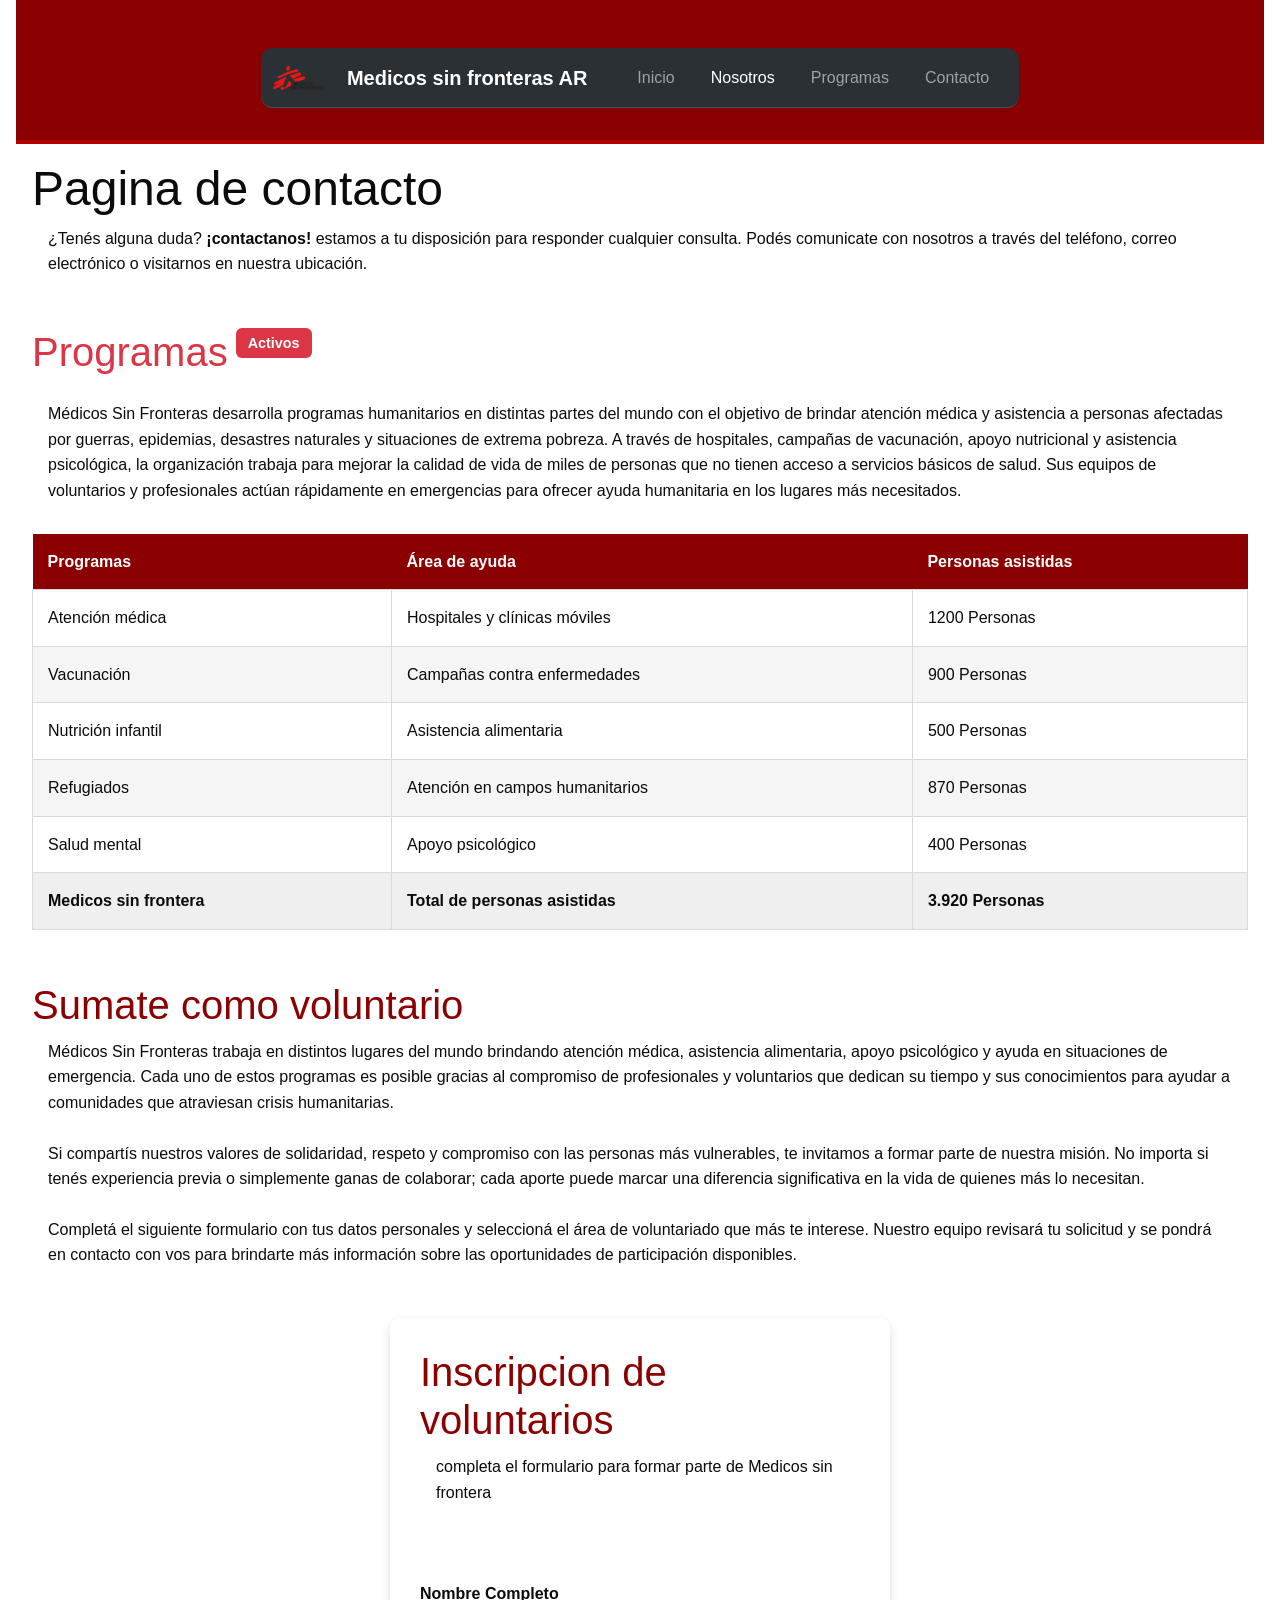
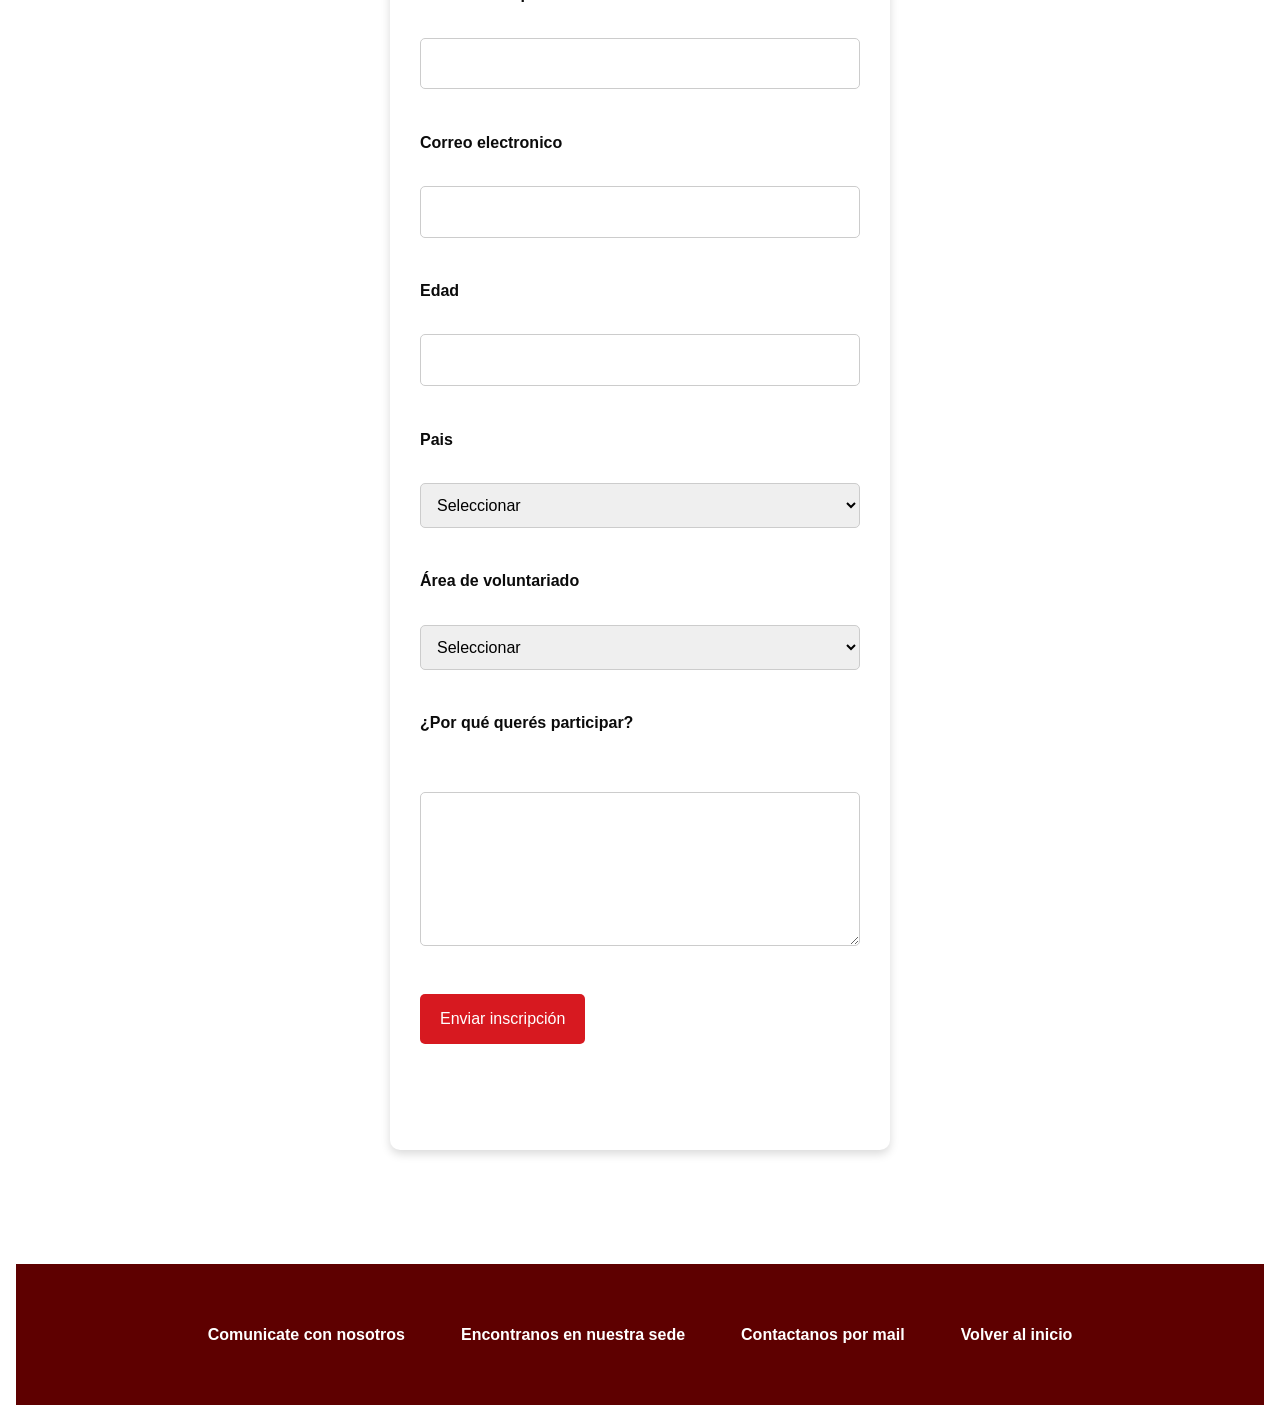
<file: contacto.html>
<!DOCTYPE html>
<html lang="es">
<head>
   
    <meta charset="utf-8">
    <meta name="viewport" content="width=devise-width, initial-scale=1.0">
    <link rel="stylesheet" href="css/estilos.css">
    <title>Contacto-TLMWEjercicios</title>
    <!--Bootstrap CSS-->
    <link href="https://cdn.jsdelivr.net/npm/bootstrap@5.3.3/dist/css/bootstrap.min.css" rel="stylesheet">
    <link rel="stylesheet" href="css/estilos.css">
    
</head> 
<body>
     <header>
        <div class="barra-de-navegacion">
            <nav class="navbar bg-dark border-bottom border-body navbar-expand-lg bg-body-tertiary shadow-sm" data-bs-theme="dark">
                <div class="container-fluid">
                    <img src="imagenes/msf_logo.svg" alt="Logo de medicos sin fronteras" width="50">
                    <a class="navbar-brand ms-2" href="https://www.msf.org.ar" target="_blank" rel="noopener noreferrer">
                        Medicos sin fronteras AR
                    </a>
                    <button class="navbar-toggler" type="button" data-bs-toggle="collapse"
                        data-bs-target="#navbarNavDropdown" aria-controls="navbarNavDropdown" aria-expanded="false"
                        aria-label="Toggle navigation">
                        <span class="navbar-toggler-icon"></span>
                    </button>
                    <div class="collapse navbar-collapse justify-content-end" id="navbarNavDropdown">
                        <ul class="navbar-nav">
                            <li class="nav-item"><a class="nav-link" href="index.html">Inicio</a></li>
                            <li class="nav-item"><a class="nav-link active" aria-current="page" href="nosotros.html">Nosotros</a></li>
                            <li class="nav-item"><a class="nav-link" href="programas.html">Programas</a></li>
                            <li class="nav-item"><a class="nav-link" href="contacto.html">Contacto</a></li>
                        </ul>
                    </div>
                </div>
            </nav>
        </div>
    </header>
   
<main>

    <h1>Pagina de contacto</h1>
    <p>¿Tenés alguna duda? <strong>¡contactanos!</strong> estamos a tu disposición para responder cualquier consulta. Podés comunicate con nosotros a través del teléfono, correo electrónico o visitarnos en nuestra ubicación.</p><br>

  <div class="position-relative d-inline-block">
   
    <h2 class="text-danger d-inline">Programas</h2>

    <span class="badge bg-danger position-absolute top-0 start-100 ms-2">
        Activos
    </span>
    
  </div>
  <br><br>
    

    <p>Médicos Sin Fronteras desarrolla programas humanitarios en distintas partes del mundo con el objetivo de brindar atención médica y asistencia a personas afectadas por guerras, epidemias, desastres naturales y situaciones de extrema pobreza. A través de hospitales, campañas de vacunación, apoyo nutricional y asistencia psicológica, la organización trabaja para mejorar la calidad de vida de miles de personas que no tienen acceso a servicios básicos de salud. Sus equipos de voluntarios y profesionales actúan rápidamente en emergencias para ofrecer ayuda humanitaria en los lugares más necesitados.</p>
     
    <table class="tabla-programas">
      
        <thead>
            <tr>

               <th>Programas</th>
               <th>Área de ayuda</th>
               <th>Personas asistidas</th> 

            </tr>
        </thead>

        <tbody>
            
            <tr>
             <td>Atención médica</td>
             <td>Hospitales y clínicas móviles</td>
             <td>1200 Personas</td>
            </tr>
           
            
            <tr>
             <td>Vacunación</td>
             <td>Campañas contra enfermedades</td>
             <td>900 Personas</td>
            </tr>

            
            <tr>
             <td>Nutrición infantil</td>
             <td>Asistencia alimentaria</td>
             <td>500 Personas</td>
            </tr>


            <tr>

             <td>Refugiados</td>
             <td>Atención en campos humanitarios</td>
             <td>870 Personas</td>
            </tr>

           
            <tr>

             <td>Salud mental</td>
             <td>Apoyo psicológico</td>
             <td>400 Personas</td>
            </tr>

        </tbody>

        <tfoot>

            <tr>

             <td>Medicos sin frontera</td>
             <td>Total de personas asistidas</td>
             <td>3.920 Personas</td>
            
            </tr>

        </tfoot>

    </table><br><br> 

    <h2>Sumate como voluntario</h2>

     <p>
         Médicos Sin Fronteras trabaja en distintos lugares del mundo brindando
         atención médica, asistencia alimentaria, apoyo psicológico y ayuda en
         situaciones de emergencia. Cada uno de estos programas es posible gracias
         al compromiso de profesionales y voluntarios que dedican su tiempo y sus
         conocimientos para ayudar a comunidades que atraviesan crisis humanitarias.
     </p>

     <p>
         Si compartís nuestros valores de solidaridad, respeto y compromiso con las
         personas más vulnerables, te invitamos a formar parte de nuestra misión.
         No importa si tenés experiencia previa o simplemente ganas de colaborar;
         cada aporte puede marcar una diferencia significativa en la vida de quienes
         más lo necesitan.
     </p>

     <p>
         Completá el siguiente formulario con tus datos personales y seleccioná el
         área de voluntariado que más te interese. Nuestro equipo revisará tu
         solicitud y se pondrá en contacto con vos para brindarte más información
         sobre las oportunidades de participación disponibles.
     </p>
    
    <div class="formulario">

    <h2>Inscripcion de voluntarios</h2>
     <p>completa el formulario para formar parte de Medicos sin frontera</p><br><br>

        <form action="/enviar" method="post">

           <label for="nombre">Nombre Completo</label><br>
           <input type="text" id="nombre" name="nombre" required><br><br>

           <label for="email">Correo electronico</label><br>
           <input type="email" id="email" name="email" required><br><br>

           <label for="edad">Edad</label><br>
           <input type="number" id="edad" name="edad" required><br><br>

           <label for="pais">Pais</label><br>
           <select id="pais" name="pais">
              
            <option value="">Seleccionar</option>
            <option value="afganistan">Afganistán</option>
            <option value="albania">Albania</option>
            <option value="alemania">Alemania</option>
            <option value="andorra">Andorra</option>
            <option value="angola">Angola</option>
            <option value="antigua y barbuda">Antigua y Barbuda</option>
            <option value="arabia saudita">Arabia Saudita</option>
            <option value="argelia">Argelia</option>
            <option value="argentina">Argentina</option>
            <option value="armenia">Armenia</option>
            <option value="australia">Australia</option>
            <option value="austria">Austria</option>
            <option value="azerbaijan">Azerbaiján</option>
            <option value="bahamas">Bahamas</option>
            <option value="bahrein">Bahrein</option>
            <option value="bangladesh">Bangladesh</option>
            <option value="barbados">Barbados</option>
            <option value="belice">Belice</option>
            <option value="benin">Benín</option>
            <option value="bielorrusia">Bielorrusia</option>
            <option value="birmania">Birmania</option>
            <option value="bolivia">Bolivia</option>
            <option value="bosnia y herzegovina">Bosnia y Herzegovina</option>
            <option value="botsuana">Botsuana</option>
            <option value="brasil">Brasil</option>
            <option value="brunei">Brunéi</option>
            <option value="bulgaria">Bulgaria</option>
            <option value="burkina faso">Burkina Faso</option>
            <option value="burundi">Burundi</option>
            <option value="butan">Bután</option>
            <option value="belgica">Bélgica</option>
            <option value="camboya">Camboya</option>
            <option value="camerun">Camerún</option>
            <option value="canada">Canadá</option>
            <option value="cape verde">Cape Verde</option>
            <option value="catar">Catar</option>
            <option value="chad">Chad</option>
            <option value="chequia">Chequia</option>
            <option value="chile">Chile</option>
            <option value="china">China</option>
            <option value="chipre">Chipre</option>
            <option value="ciudad del vaticano">Ciudad del Vaticano</option>
            <option value="colombia">Colombia</option>
            <option value="comoras">Comoras</option>
            <option value="corea del norte">Corea del Norte</option>
            <option value="corea del sur">Corea del Sur</option>
            <option value="costa rica">Costa Rica</option>
            <option value="costa de marfil">Costa de Marfil</option>
            <option value="croacia">Croacia</option>
            <option value="cuba">Cuba</option>
            <option value="dinamarca">Dinamarca</option>
            <option value="dominica">Dominica</option>
            <option value="ecuador">Ecuador</option>
            <option value="egipto">Egipto</option>
            <option value="el salvador">El Salvador</option>
            <option value="eritrea">Eritrea</option>
            <option value="eslovaquia">Eslovaquia</option>
            <option value="eslovenia">Eslovenia</option>
            <option value="españa">España</option>
            <option value="estados unidos de america">Estados Unidos de América</option>
            <option value="estonia">Estonia</option>
            <option value="etiopia">Etiopía</option>
            <option value="filipinas">Filipinas</option>
            <option value="finlandia">Finlandia</option>
            <option value="fiyi">Fiyi</option>
            <option value="francia">Francia</option>
            <option value="gabon">Gabón</option>
            <option value="gambia">Gambia</option>
            <option value="georgia">Georgia</option>
            <option value="ghana">Ghana</option>
            <option value="granada">Granada</option>
            <option value="grecia">Grecia</option>
            <option value="guatemala">Guatemala</option>
            <option value="guinea">Guinea</option>
            <option value="guinea ecuatorial">Guinea Ecuatorial</option>
            <option value="guinea-bissau">Guinea-Bissau</option>
            <option value="guayana">Guyana</option>
            <option value="haiti">Haití</option>
            <option value="honduras">Honduras</option>
            <option value="hungria">Hungría</option>
            <option value="india">India</option>
            <option value="indonesia">Indonesia</option>
            <option value="irak">Irak</option>
            <option value="irlanda">Irlanda</option>
            <option value="iran">Irán</option>
            <option value="islandia">Islandia</option>
            <option value="islas marshall">Islas Marshall</option>
            <option value="islas salomon">Islas Salomón</option>
            <option value="israel">Israel</option>
            <option value="italia">Italia</option>
            <option value="jamaica">Jamaica</option>
            <option value="japon">Japón</option>
            <option value="jordania">Jordania</option>
            <option value="kazajistan">Kazajistán</option>
            <option value="kenia">Kenia</option>
            <option value="kirguistan">Kirguistán</option>
            <option value="kiribati">Kiribati</option>
            <option value="kuwait">Kuwait</option>
            <option value="laos">Laos</option>
            <option value="lesoto">Lesoto</option>
            <option value="letonia">Letonia</option>
            <option value="liberia">Liberia</option>
            <option value="libia">Libia</option>
            <option value="liechtenstein">Liechtenstein</option>
            <option value="lituania">Lituania</option>
            <option value="luxemburgo">Luxemburgo</option>
            <option value="libano">Líbano</option>
            <option value="macedonia del norte">Macedonia del Norte</option>
            <option value="madagascar">Madagascar</option>
            <option value="malasia">Malasia</option>
            <option value="malawi">Malawi</option>
            <option value="maldivas">Maldivas</option>
            <option value="malta">Malta</option>
            <option value="mali">Malí</option>
            <option value="marruecos">Marruecos</option>
            <option value="mauricio">Mauricio</option>
            <option value="mauritania">Mauritania</option>
            <option value="moldavia">Moldavia</option>
            <option value="mongolia">Mongolia</option>
            <option value="montenegro">Montenegro</option>
            <option value="mozambique">Mozambique</option>
            <option value="mexico">México</option>
            <option value="monaco">Mónaco</option>
            <option value="namibia">Namibia</option>
            <option value="nauru">Nauru</option>
            <option value="nepal">Nepal</option>
            <option value="nicaragua">Nicaragua</option>
            <option value="nigeria">Nigeria</option>
            <option value="noruega">Noruega</option>
            <option value="nueva zelanda">Nueva Zelanda</option>
            <option value="niger">Níger</option>
            <option value="oman">Omán</option>
            <option value="pakistan">Pakistán</option>
            <option value="palaos">Palaos</option>
            <option value="palestina">Palestina</option>
            <option value="panama">Panamá</option>
            <option value="papua nueva guinea">Papua Nueva Guinea</option>
            <option value="paraguay">Paraguay</option>
            <option value="paises bajos">Países Bajos</option>
            <option value="peru">Perú</option>
            <option value="polonia">Polonia</option>
            <option value="portugal">Portugal</option>
            <option value="reino unido">Reino Unido</option>
            <option value="republica dominicana">República Dominicana</option>
            <option value="ruanda">Ruanda</option>
            <option value="rumania">Rumania</option>
            <option value="rusia">Rusia</option>
            <option value="samoa">Samoa</option>
            <option value="san cristobal y nieves">San Cristóbal y Nieves</option>
            <option value="san marino">San Marino</option>
            <option value="san vicente y las granadinas">San Vicente y las Granadinas</option>
            <option value="santa lucia">Santa Lucía</option>
            <option value="santo tome y principe">Santo Tomé y Príncipe</option>
            <option value="senegal">Senegal</option>
            <option value="sarbia">Serbia</option>
            <option value="seychelles">Seychelles</option>
            <option value="sierra leona">Sierra Leona</option>
            <option value="singapur">Singapur</option>
            <option value="siria">Siria</option>
            <option value="somalia">Somalia</option>
            <option value="sri lanka">Sri Lanka</option>
            <option value="suazilandia">Suazilandia</option>
            <option value="sudafrica">Sudáfrica</option>
            <option value="sudan">Sudán</option>
            <option value="sudan del sur">Sudán del Sur</option>
            <option value="suecia">Suecia</option>
            <option value="suiza">Suiza</option>
            <option value="suriname">Suriname</option>
            <option value="tailandia">Tailandia</option>
            <option value="tanzania">Tanzania</option>
            <option value="tayakistan">Tayikistán</option>
            <option value="timor oriental">Timor Oriental</option>
            <option value="togo">Togo</option>
            <option value="tonga">Tonga</option>
            <option value="trinidad y tobago">Trinidad y Tobago</option>
            <option value="turkmenistan">Turkmenistán</option>
            <option value="turquia">Turquía</option>
            <option value="tuvalu">Tuvalu</option>
            <option value="tunez">Túnez</option>
            <option value="ucrania">Ucrania</option>
            <option value="uganda">Uganda</option>
            <option value="uruguay">Uruguay</option>
            <option value="uzbekistan">Uzbekistán</option>
            <option value="vanuatu">Vanuatu</option>
            <option value="venezuela">Venezuela</option>
            <option value="vietnam">Vietnam</option>
            <option value="yemen">Yemen</option>
            <option value="yibuti">Yibuti</option>
            <option value="zambia">Zambia</option>
            <option value="zimbabue">Zimbabue</option>
            <option value="la republica centroafricana">la República Centroafricana</option>
            <option value="la republica democratica del congo">la República Democrática del Congo</option>
            <option value="la republica del congo">la República del Congo</option>
            <option value="los emiratos arabes unidos">los Emiratos Árabes Unidos</option>
            <option value="the federated states of micronesia">the Federated States of Micronesia</option>
            
           </select><br><br>

           <label for="area">Área de voluntariado</label><br>
           <select id="area" name="area">
            
            <option value="">Seleccionar</option>
            <option value="medica">Atencion Médica</option>
            <option value="vacunacion">Vacunación</option>
            <option value="nutricion">Nutrición infantil</option>
            <option value="emergencias">emergencias</option>

           </select><br><br>

           <label for="mensaje">¿Por qué querés participar?</label><br><br>
           <textarea id="mensaje" name="mensaje" 
           rows="5">
           </textarea><br><br>

           <button type="submit">Enviar inscripción</button><br><br><br><br>

        </form>
        </div>
</main>


    <footer>
       
       
        <a href="tel:0810-222-6732">Comunicate con nosotros</a><br><br>
       <a href="https://maps.app.goo.gl/vs2NzuxqWKdy5gDp6" target="_blank">Encontranos en nuestra sede</a><br><br>
       <a href="info@msf.org.ar">Contactanos por mail</a><br><br><br>
       <a href="index.html">Volver al inicio</a>
   
   
     </footer>  
     <script src="https://cdn.jsdelivr.net/npm/bootstrap@5.3.3/dist/js/bootstrap.bundle.min.js"></script>
</body> 

</html>
</file>
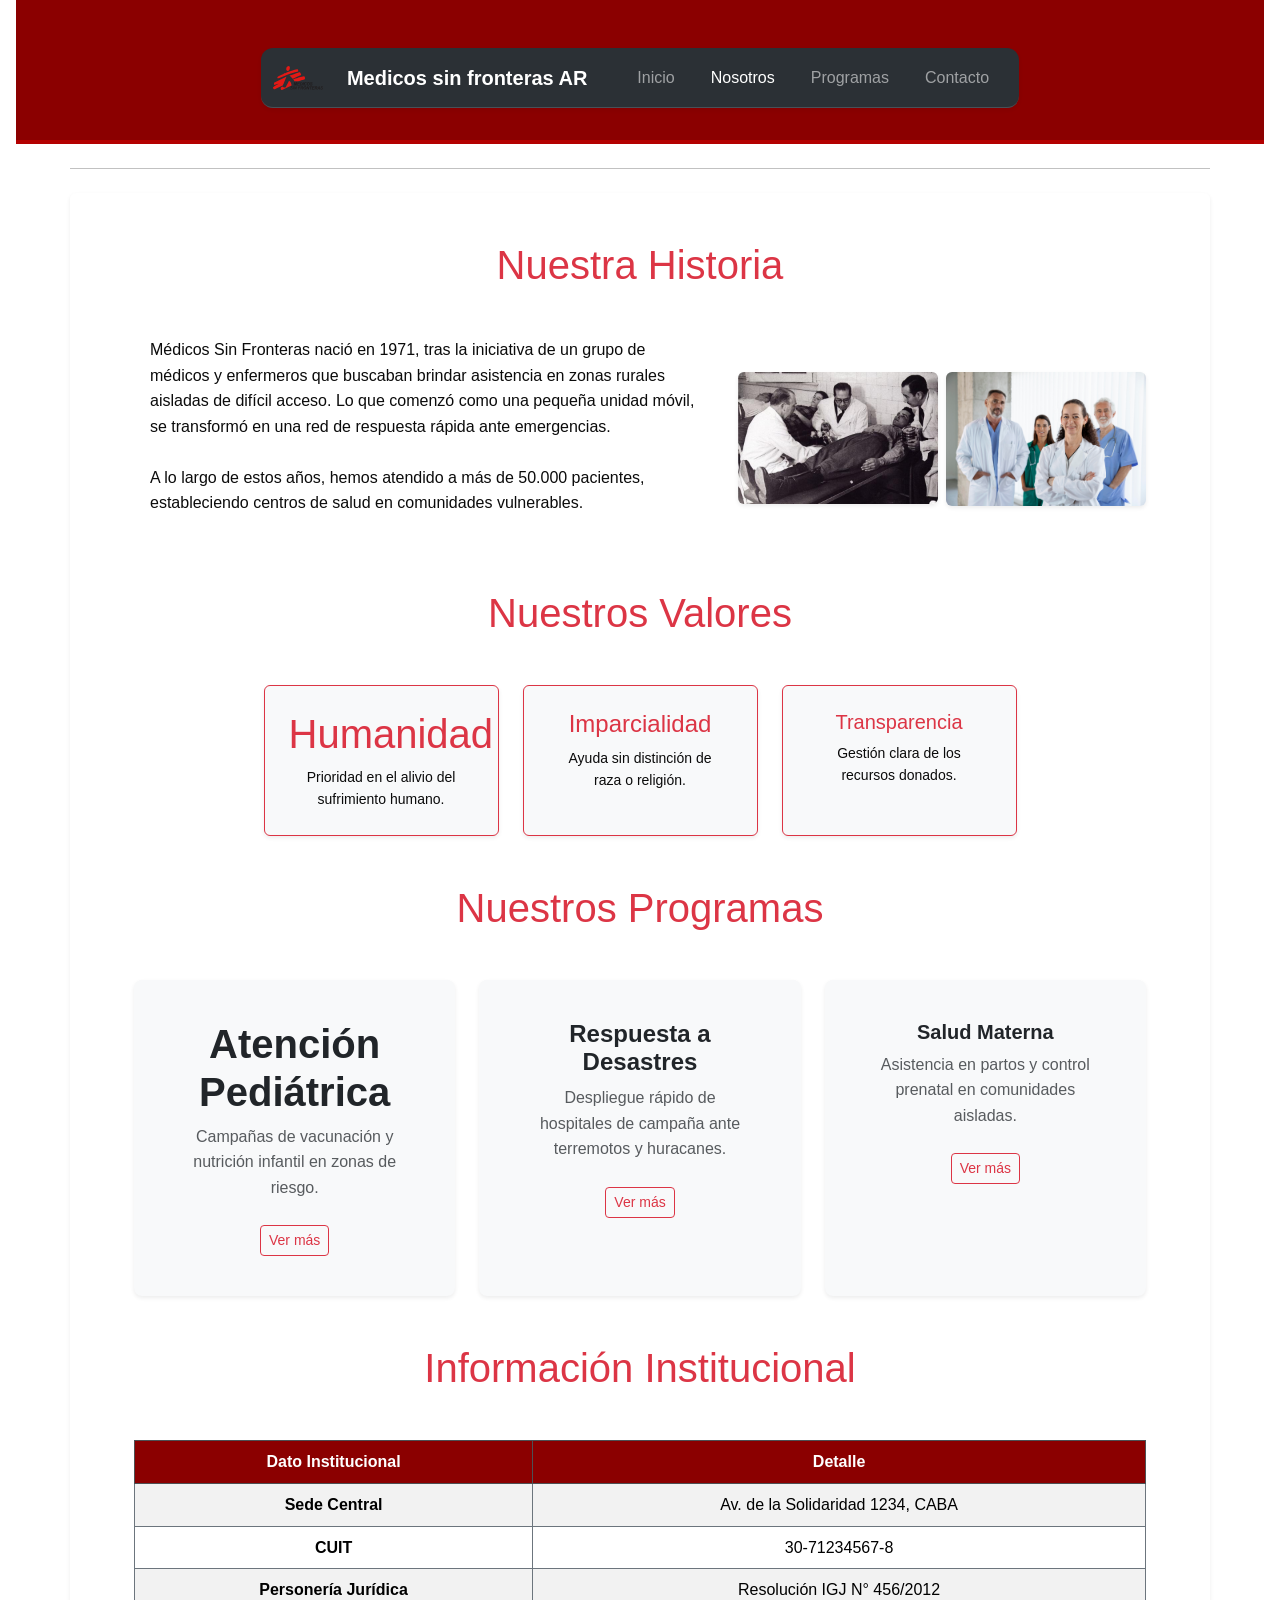
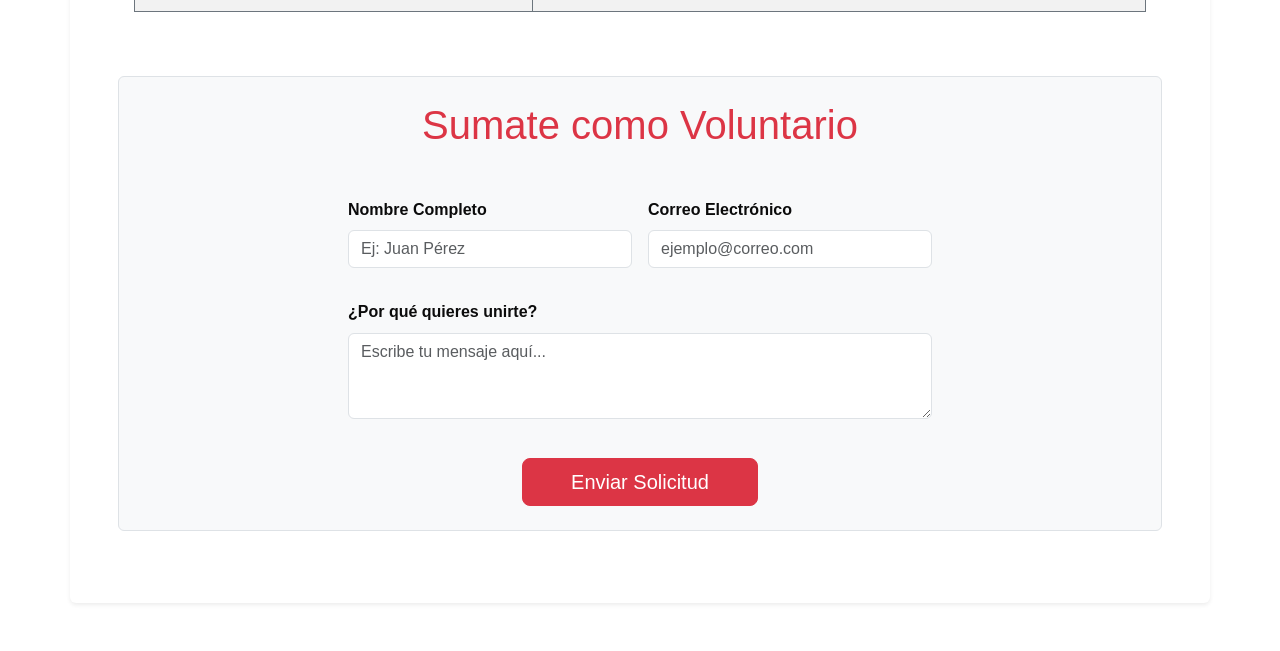
<file: nosotros.html>
<!DOCTYPE html>
<html lang="es">
<head>
    <meta charset="UTF-8">
    <meta name="viewport" content="width=device-width, initial-scale=1.0">
    <title>Nosotros - Medicos Sin Fronteras</title>
    
    
    <link href="https://cdn.jsdelivr.net/npm/bootstrap@5.3.3/dist/css/bootstrap.min.css" rel="stylesheet">
    <link rel="stylesheet" href="css/estilos.css">
</head>
<body>
     <header>
        <div class="barra-de-navegacion">
            <nav class="navbar bg-dark border-bottom border-body navbar-expand-lg bg-body-tertiary shadow-sm" data-bs-theme="dark">
                <div class="container-fluid">
                    <img src="imagenes/msf_logo.svg" alt="Logo de medicos sin fronteras" width="50">
                    <a class="navbar-brand ms-2" href="https://www.msf.org.ar" target="_blank" rel="noopener noreferrer">
                        Medicos sin fronteras AR
                    </a>
                    <button class="navbar-toggler" type="button" data-bs-toggle="collapse"
                        data-bs-target="#navbarNavDropdown" aria-controls="navbarNavDropdown" aria-expanded="false"
                        aria-label="Toggle navigation">
                        <span class="navbar-toggler-icon"></span>
                    </button>
                    <div class="collapse navbar-collapse justify-content-end" id="navbarNavDropdown">
                        <ul class="navbar-nav">
                            <li class="nav-item"><a class="nav-link" href="index.html">Inicio</a></li>
                            <li class="nav-item"><a class="nav-link active" aria-current="page" href="nosotros.html">Nosotros</a></li>
                            <li class="nav-item"><a class="nav-link" href="programas.html">Programas</a></li>
                            <li class="nav-item"><a class="nav-link" href="contacto.html">Contacto</a></li>
                        </ul>
                    </div>
                </div>
            </nav>
        </div>
    </header>

    <hr class="container my-4">

    
    <main class="container-md bg-white p-5 rounded shadow-sm mb-5">

        
        <section class="mb-5 text-center">
            <h2 class="mb-4 text-danger">Nuestra Historia</h2>
            <div class="row align-items-center text-start">
                <div class="col-12 col-lg-7">
                    <p>
                        Médicos Sin Fronteras nació en 1971, tras la iniciativa de un grupo de médicos y enfermeros 
                        que buscaban brindar asistencia en zonas rurales aisladas de difícil acceso. Lo que comenzó 
                        como una pequeña unidad móvil, se transformó en una red de respuesta rápida ante emergencias.
                    </p>
                    <p>
                        A lo largo de estos años, hemos atendido a más de 50.000 pacientes, estableciendo centros 
                        de salud en comunidades vulnerables.
                    </p>
                </div>
                
                <div class="col-12 col-lg-5 mt-4 mt-lg-0">
                    <div class="row g-2">
                        <div class="col-6">
                            <img src="imagenes/historia1.jpg" class="img-fluid rounded shadow-sm" alt="Atención médica en 1971">
                        </div>
                        <div class="col-6">
                            <img src="imagenes/historia2.jpg" class="img-fluid rounded shadow-sm" alt="Equipo médico actual">
                        </div>
                    </div>
                </div>
            </div>
        </section>

        
        <section class="mb-5 text-center">
            <h2 class="mb-4 text-danger">Nuestros Valores</h2>
            <div class="row g-4 justify-content-center">
                <div class="col-12 col-sm-6 col-lg-3">
                    <div class="p-4 border border-danger rounded bg-light h-100 shadow-sm">
                        <h3 class="text-danger">Humanidad</h3>
                        <p class="small mb-0">Prioridad en el alivio del sufrimiento humano.</p>
                    </div>
                </div>
                <div class="col-12 col-sm-6 col-lg-3">
                    <div class="p-4 border border-danger rounded bg-light h-100 shadow-sm">
                        <h4 class="text-danger">Imparcialidad</h4>
                        <p class="small mb-0">Ayuda sin distinción de raza o religión.</p>
                    </div>
                </div>
                <div class="col-12 col-sm-6 col-lg-3">
                    <div class="p-4 border border-danger rounded bg-light h-100 shadow-sm">
                        <h5 class="text-danger">Transparencia</h5>
                        <p class="small mb-0">Gestión clara de los recursos donados.</p>
                    </div>
                </div>
            </div>
        </section>

        
        <section class="mb-5">
            <h2 class="mb-4 text-center text-danger">Nuestros Programas</h2>
            <div class="row g-4">
                <div class="col-12 col-md-4">
                    <div class="card h-100 shadow-sm border-0 bg-light">
                        <div class="card-body text-center">
                            <h3 class="card-title fw-bold">Atención Pediátrica</h3>
                            <p class="card-text text-muted">Campañas de vacunación y nutrición infantil en zonas de riesgo.</p>
                            <a href="#" class="btn btn-outline-danger btn-sm">Ver más</a>
                        </div>
                    </div>
                </div>
                <div class="col-12 col-md-4">
                    <div class="card h-100 shadow-sm border-0 bg-light">
                        <div class="card-body text-center">
                            <h4 class="card-title fw-bold">Respuesta a Desastres</h4>
                            <p class="card-text text-muted">Despliegue rápido de hospitales de campaña ante terremotos y huracanes.</p>
                            <a href="#" class="btn btn-outline-danger btn-sm">Ver más</a>
                        </div>
                    </div>
                </div>
                <div class="col-12 col-md-4">
                    <div class="card h-100 shadow-sm border-0 bg-light">
                        <div class="card-body text-center">
                            <h5 class="card-title fw-bold">Salud Materna</h5>
                            <p class="card-text text-muted">Asistencia en partos y control prenatal en comunidades aisladas.</p>
                            <a href="#" class="btn btn-outline-danger btn-sm">Ver más</a>
                        </div>
                    </div>
                </div>
            </div>
        </section>

       
        <section class="mb-5">
            <h2 class="mb-4 text-center text-danger">Información Institucional</h2>
            <div class="table-responsive d-block w-100">
                <table class="table table-bordered table-striped table-hover border-secondary text-center align-middle">
                    <thead class="table-dark">
                        <tr>
                            <th>Dato Institucional</th>
                            <th>Detalle</th>
                        </tr>
                    </thead>
                    <tbody>
                        <tr>
                            <td class="fw-bold">Sede Central</td>
                            <td>Av. de la Solidaridad 1234, CABA</td>
                        </tr>
                        <tr>
                            <td class="fw-bold">CUIT</td>
                            <td>30-71234567-8</td>
                        </tr>
                        <tr>
                            <td class="fw-bold">Personería Jurídica</td>
                            <td>Resolución IGJ N° 456/2012</td>
                        </tr>
                    </tbody>
                </table>
            </div>
        </section>

       
        <section class="mb-4 bg-light p-4 rounded border">
            <h2 class="mb-4 text-center text-danger">Sumate como Voluntario</h2>
            <form class="row g-3 mx-auto" style="max-width: 600px;">
                <div class="col-md-6">
                    <label for="nombre" class="form-label fw-bold">Nombre Completo</label>
                    <input type="text" class="form-control" id="nombre" placeholder="Ej: Juan Pérez" required>
                </div>
                <div class="col-md-6">
                    <label for="email" class="form-label fw-bold">Correo Electrónico</label>
                    <input type="email" class="form-control" id="email" placeholder="ejemplo@correo.com" required>
                </div>
                <div class="col-12">
                    <label for="mensaje" class="form-label fw-bold">¿Por qué quieres unirte?</label>
                    <textarea class="form-control" id="mensaje" rows="3" placeholder="Escribe tu mensaje aquí..."></textarea>
                </div>
                <div class="col-12 text-center mt-4">
                    
                    <button type="submit" class="btn btn-danger btn-lg px-5">Enviar Solicitud</button>
                </div>
            </form>
        </section>

    </main>

    
    <script src="https://cdn.jsdelivr.net/npm/bootstrap@5.3.3/dist/js/bootstrap.bundle.min.js"></script>
</body>
</html>
</file>
<file: css/estilos.css>
/* Fuente Oswald*/
@font-face {
  font-family: 'Oswald';
  src: url('../assets/fonts/Oswald/Oswald-VariableFont_wght.ttf') format('truetype');
  font-weight: 200 700; /* Soporta todos los grosores del archivo variable */
  font-style: normal;
  font-display: swap;
}

/*Integrante 2: Header, navegación (incluyendo :hover) y footer.*/

:root {
    /* Colores ajustados para contraste >= 8:1 */
    --color-primario: #8b0000;    /* rojo oscuro */
    --color-secundario: #5e0000;  /* rojo secundario más oscuro */
    --color-acento: #b30000;      /* acento rojo oscuro */
    --color-fondo: #ffffff;       /* fondo claro */
    --color-texto: #0b0b0b;       /* texto muy oscuro */
    --fuente-principal: 'Roboto', sans-serif;
}




* {
    /*Integrante 1: Reset*/
    box-sizing: border-box;
    margin: 0;
    padding: 0;
}

body {
    font-family: var(--fuente-principal);
    font-size: 16px;
    line-height: 1.6;
    
    /*Elimine el max-widt para agrandar la pagina.*/

    margin: 0 auto;
    padding: 0 1rem;
    background-color: var(--color-fondo);
    color: var(--color-texto);

    overflow-x: hidden; /*Para evitar scroll horizontal.*/
}

header {
    background-color: var(--color-primario);
    color: #ffffff;
    padding: 2rem;
    text-align: center;
    border-bottom: 4px solid var(--color-acento);

    /*Integrante 3: Espaciado y box model. Flexbox.*/
    display:flex;
    align-items:center; /*Centra verticalmente. */
    justify-content:center; /*Centra horizontalmente. */
    gap:20px; /*Espacio entre logo y texto.*/
}

header h1 { /* Integrante 2: Header */
    font-size: 2.5rem;
    margin-bottom: 1rem;

    /*Integrante 3: Espaciado y box model. Flexbox.*/
    display: flex;
}

nav { /* Integrante 2: Navegación (incluyendo :hover) */
    margin-top: 1rem;
    padding: 1rem;
    background-color: rgba(255, 255, 255, 0.1);
    text-align: center; 
}

nav ul { /* Integrante 2: Navegación (incluyendo :hover) */
    list-style: none;
    padding: 0;
}

nav li { /* Integrante 2: Navegación (incluyendo :hover) */
    display: inline-block; 
    margin: 0 10px;        
}

nav a { /* Integrante 2: Navegación (incluyendo :hover) */
    text-decoration: none;
    color: #ffffff;
    font-weight: bold;
    padding: 0.5rem 1rem;
    transition: background-color 0.3s ease;
    display: inline-block; 

    /*Integrante 3: Espaciado y box model.*/
    display: flex;
}


nav a:hover {
    background-color: var(--color-acento);
    border-radius: 4px;
}

footer {
    background-color: var(--color-secundario);
    color: #ffffff;
    padding: 2rem;
    text-align: center;
    margin-top: 3rem;

    display:flex;
    justify-content:center;
    align-items:center;
    gap:20px;
}

footer a { /* Integrante 2: Footer */
    color: #ffffff;
    text-decoration: none;
    display: inline-block;
    margin: 0.5rem;
    font-weight: 700;
}

footer a:hover {
    color: var(--color-acento);
}


main {
    /*Integrantes 3. Color.*/
	background-color: var(--color-fondo);
    color: var(--color-texto);

    /*Integrantes 3. Espaciado y box model.*/
    margin: auto;
    padding: 1rem;
    max-width: auto;
}

img {
    max-width: 100%;
    height: auto;
}

section, article, aside {
    /*Integrantes 3. Espaciado y box model.*/
    margin: auto; /*Centra el contenido.*/
    padding: 0 1rem;
    flex-wrap:wrap;
    gap:1.5rem;
    justify-content:center;

    display: flex;
}

.Programas-Iniciativas {
    /*Integrantes 3. Color.*/
    background-color: white;
    color: var(--color-texto);

    /*Integrantes 3. Espaciado y box model.*/
    display:flex;
    flex-wrap:wrap;
    gap:20px;
    justify-content:center;
}
.card {
    /*Integrante 3: Espaciado y box model.*/
    flex:1 1 350px;
    padding:1.5rem;
    border:2px solid var(--color-primario);
    border-radius:8px;

    display: flex;
}

.card p,
.card h2,
.card h3{
    overflow-wrap: break-word;
}

h1{
    /*Integrantes 3. Tipografía, y color de heading.*/
	font-size: 3em;
    color: var(--color-texto);
} 

h2 {
    /*Integrantes 3. Tipografía, y color de heading.*/
	font-size: clamp(1.5rem, 4vw, 2.5rem); /*clamp() = cambia el tamaño segun la pantalla.*/
	color: var(--color-primario);
} 

h3 {
    /*Integrantes 3. Tipografía, y color de heading.*/
	font-size: clamp(1.5rem, 4vw, 2.5rem); /*clamp() = cambia el tamaño segun la pantalla.*/
}

p, ol, ul{
    /*Integrantes 3. Espaciado y box model. */
	margin: 0 auto;
    padding: 0 1rem;
}

li{
    /*Para evitar que las listas sean muy largas. Como contienen muchos parrafos, en movil se vera mejor asi.*/
    line-height: 1.7;
    margin-bottom: .8rem;
}


/*Integrantes 3. Para el titulo. Del archivo "programas.html".*/
.DefinicionDe_enfermedades{
    /*Integrantes 3. Espaciado y box model. Este es el contenedor principal. */
    max-width: 900px;
    margin: 2em auto;
    padding: 2em;

    /*Integrantes 3. Tipografía, y color.*/
    border-radius: 8px;
}

.DefinicionDe_enfermedades h3 {
    /*Tipografía, y color. Espaciado. */
    text-align: center;
    font-size: 2rem;
    margin-bottom: 1em;
    color: #102a5a; /* azul más oscuro para mejor contraste */
    border-bottom: 2px solid var(--color-secundario);
    padding-bottom: 0.5em;
}
.DefinicionDe_enfermedades p {
    text-align: center;
    margin-bottom: 2em;
}
.DefinicionDe_enfermedades a {
    /* Color.  */
    color: #003e7e;
    text-decoration: none; /*Cuando pasas por el cursor, aparece una linea por debajo de las letras.*/
}
.DefinicionDe_enfermedades a:hover{
    text-decoration: underline;
}


.DefinicionDe_enfermedades dl{
    /*Tipografía, y color. Espaciado. Flexbox. */
    display: flex;
    flex-direction: column;
    gap: 1.5em;
}

.DefinicionDe_enfermedades dt{
    /*Tipografía, y color. Espaciado.*/
    font-size: 1.2rem;
    font-weight: bold;
    color: #2c3e50;
    margin-bottom: 0.2em;
}

.DefinicionDe_enfermedades dd{
    /*Tipografía, y color. Espaciado.*/
    margin-left: 0;
    padding: 1em;
    background-color: var(--color-fondo);
    border-left: 5px solid #1f3c88;
    border-radius: 8px;
    color: var(--color-texto);
}

.DefinicionDe_enfermedades dd:hover{
    /* Efecto al pasar el mouse, por las definiciones. */
    transform: translateX(5px);
    transition: 0.3s; /*El tiempo que se expande el contenido.*/
    background-color: var(--color-primario);
    color: #ffffff;
}


/*Para la función de javascript del boton oscuro: al dar clik, todo la pagina entra en modo oscuro..*/
.dark-mode {
    background-color: #1e1e1e;
    color: white;
}

.dark-mode .card {
    background-color: #2d2d2d;
    color: white;
}

.dark-mode .form-control {
    background-color: #444;
    color: white;
    border-color: #666;
}

.dark-mode .form-control::placeholder {
    color: #bbb;
}





/* Integrante 4: Personalización Bootstrap */

.navbar{
    border-radius: 12px;
}

.table th{
    background-color: var(--color-primario);
    color: white;
}

button{
    background-color: var(--color-primario);
    color: white;
    border: none;
    border-radius: 8px;
    padding: 10px 20px;
}

button:hover{
    background-color: #a50c0c;
}

.badge{
    font-size: 0.9rem;
    padding: 8px 12px;
}



/* Bootstrap - personalizaciones del integrante 2*/
.btn-ong {
    background-color: var(--color-primario, #750606); /* Color rojo oscuro de ejemplo */
    color: white; /* Color del texto */
    border: none;
    transition: background-color 0.3s ease;
}

/* Efecto al pasar el mouse por encima (hover) */
.btn-ong:hover {
    background-color: #a81c1c; /* Un rojo más oscuro para el hover */
    color: white;
}

.tabla-programas{
    width:100%;
    border-collapse:collapse;
    margin-top:30px;
    background:white;
}

.tabla-programas th{
    background: var(--color-primario);
    color: #ffffff;
    padding:15px;
    text-align:left;
}

.tabla-programas td{
    padding:15px;
    border:1px solid #d9d9d9;
}

.tabla-programas tbody tr:nth-child(even){
    background:#f5f5f5;
}

.tabla-programas tfoot{
    font-weight:bold;
    background:#efefef;

}

body{
    font-family: Arial, sans-serif;
    background-color: var(--color-fondo);
    color: var(--color-texto);
}

.formulario{
    width:500px;
    margin:50px auto;
    background:white;
    padding:30px;
    border-radius:10px;
    box-shadow:0 4px 10px rgba(0,0,0,0.15);
}

h2{
    color: var(--color-primario);
    margin-bottom:10px;
}

p{
    color: var(--color-texto);
    margin-bottom:25px;
}

label{
    display:block;
    margin-bottom:5px;
    font-weight:bold;
}

input,
select,
textarea{
    width:100%;
    padding:12px;
    margin-bottom:15px;
    border:1px solid #ccc;
    border-radius:5px;
    box-sizing:border-box;
}

textarea{
    resize:vertical;
}

button{
    background:#d71920;
    color:white;
    border:none;
    padding:12px 20px;
    border-radius:5px;
    cursor:pointer;
    font-size:16px;
}

button:hover{
    background:#b31318;
}
/* Bootstrap - personalizaciones */
#barra-de-navegacion{
    background-color: var(--color-fondo) !important;
}
#btnNavbar{
    color: var(--color-texto) !important;
    font-weight: bold;
}
</file>
